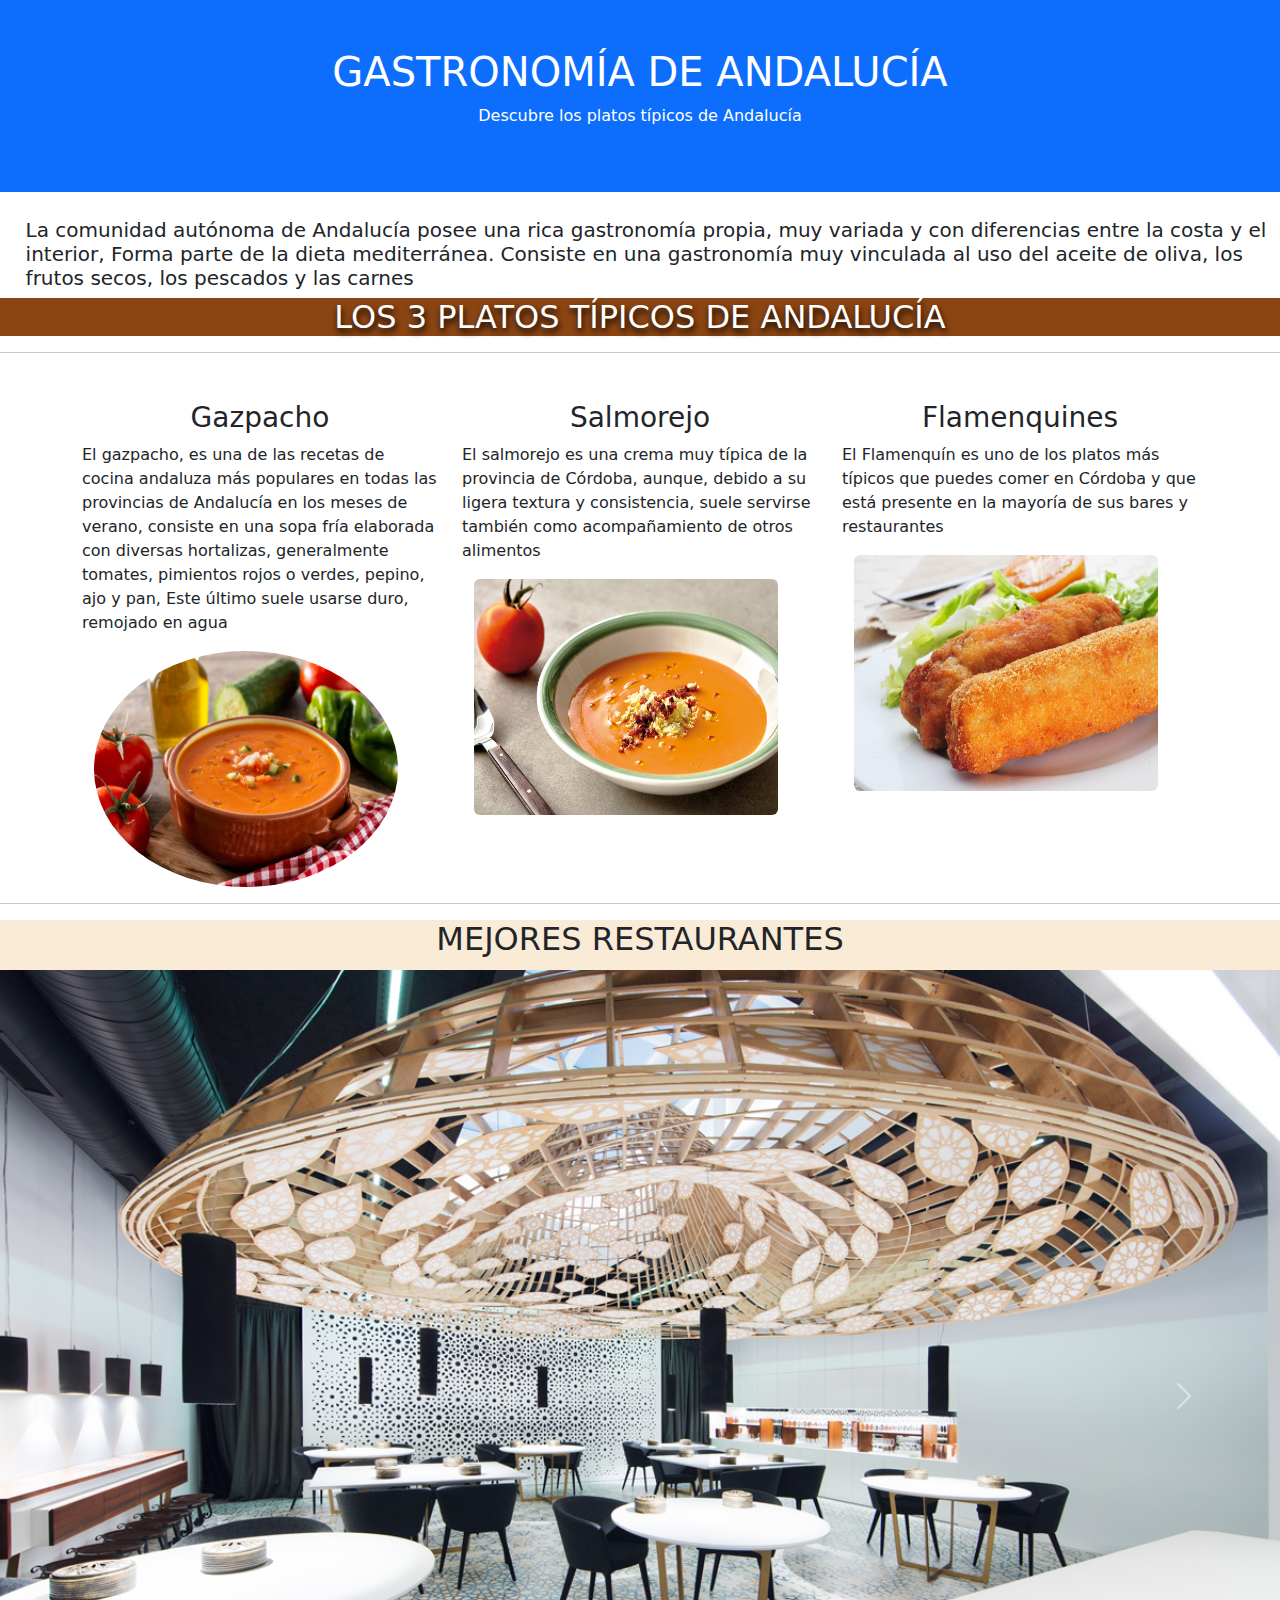
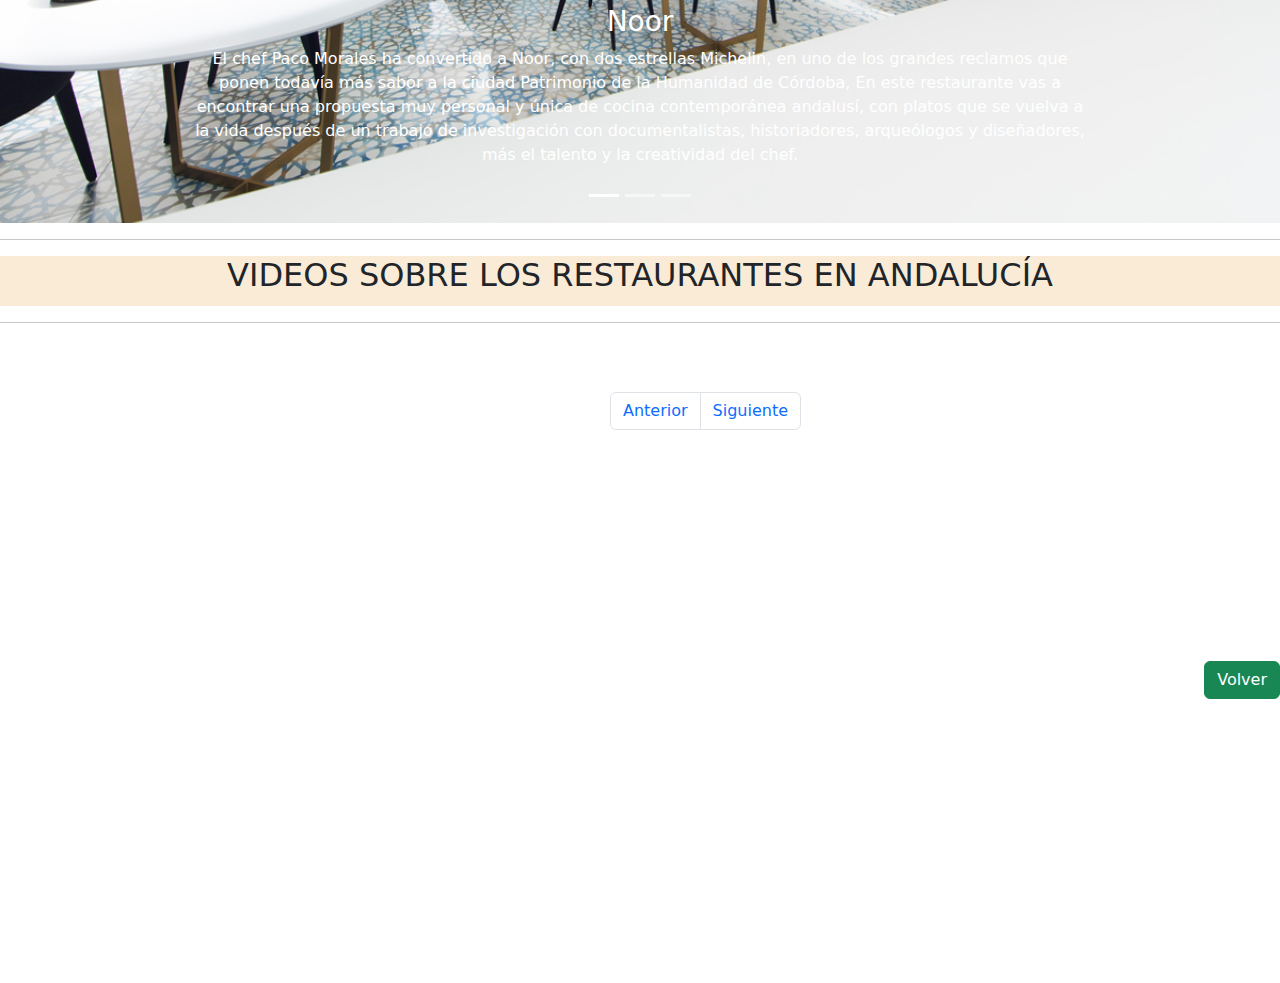
<file: HTML/andalucia.html>
<!DOCTYPE html>
<html lang="en">
<head>
    <meta charset="UTF-8">
    <meta name="viewport" content="width=device-width, initial-scale=1.0">
    <title>Andalucia</title>
    <link rel="stylesheet" href="../CSS/andalucia.css">
    <link href="https://cdn.jsdelivr.net/npm/bootstrap@5.3.2/dist/css/bootstrap.min.css" rel="stylesheet">
    <script src="https://cdn.jsdelivr.net/npm/bootstrap@5.3.2/dist/js/bootstrap.bundle.min.js"></script>
</head>
<body>
    
    <div class="container-fluid p-5 bg-primary text-white text-center">
        <h1>GASTRONOMÍA DE ANDALUCÍA</h1>
        <p>Descubre los platos típicos de Andalucía</p> 
    </div>
    
    <div class="titulo2">
        <h5> La comunidad autónoma de Andalucía posee una rica gastronomía propia, muy variada y con diferencias entre la costa y el interior, Forma parte de la dieta mediterránea.
           Consiste en una gastronomía muy vinculada al uso del aceite de oliva, los frutos secos, los pescados y las carnes</h5>
    </div>


    <h2 class="titulo3">LOS 3 PLATOS TÍPICOS DE ANDALUCÍA</h2>

<hr>
    <div class="container mt-5">
        <div class="row">
          <div class="col-sm-4">
            <h3>Gazpacho</h3>
            <p class="texto1">El gazpacho, es una de las recetas de cocina andaluza más populares en todas las provincias de Andalucía en los meses de verano, 
              consiste en una sopa fría elaborada con diversas hortalizas, generalmente tomates, 
              pimientos rojos o verdes, pepino, ajo y pan, Este último suele usarse duro, remojado en agua</p>
            <div class="container mt-3">       
                <img src="../IMG/gazpacho.jpg" class="rounded-circle" alt="Cinque Terre" width="304" height="236"> 
              </div>
          </div>

          <div class="col-sm-4">
            <h3>Salmorejo</h3>
            <p>El salmorejo es una crema muy típica de la provincia de Córdoba, aunque, debido a su ligera textura y consistencia, 
              suele servirse también como acompañamiento de otros alimentos</p>
            <div class="container mt-3">      
                <img src="../IMG/salmorejo.jpg" class="rounded" alt="Cinque Terre" width="304" height="236"> 
              </div>
          </div>

          <div class="col-sm-4">
            <h3>Flamenquines</h3>        
            <p>El Flamenquín es uno de los platos más típicos que puedes comer en Córdoba y que está presente 
              en la mayoría de sus bares y restaurantes</p>
            <div class="container mt-3">      
                    <img src="../IMG/flamenquines.jpg" class="rounded" alt="Cinque Terre" width="304" height="236"> 
                </div>
            </div>
        </div>
    </div>
    
<hr>
    <div class="restaurantes">
      <h2>MEJORES RESTAURANTES</h2>
    </div>
      
<div id="demo" class="carousel slide" data-bs-ride="carousel">

   
    <div class="carousel-indicators">
      <button type="button" data-bs-target="#demo" data-bs-slide-to="0" class="active"></button>
      <button type="button" data-bs-target="#demo" data-bs-slide-to="1"></button>
      <button type="button" data-bs-target="#demo" data-bs-slide-to="2"></button>
    </div>
    
    
    <div class="carousel-inner">
      <div class="carousel-item active">
        <img src="../IMG/salon.jpg" alt="Los Angeles" class="d-block" style="width:100%">
        <div class="carousel-caption">
          <h3 class="parrafo2">Noor</h3>
          <p class="parrafo2">
            El chef Paco Morales ha convertido a Noor, con dos estrellas Michelin, 
            en uno de los grandes reclamos que ponen todavía más sabor a la ciudad Patrimonio de la Humanidad de Córdoba, 
            En este restaurante vas a encontrar una propuesta muy personal y única de cocina contemporánea andalusí, con platos que se vuelva a la vida después de un trabajo de investigación con documentalistas, historiadores, 
            arqueólogos y diseñadores, más el talento y la creatividad del chef.</p>
        </div>
        
      </div>
      <div class="carousel-item">
        <img src="../IMG/leña.jpeg" alt="Chicago" class="d-block" style="width:100%">
        <div class="carousel-caption">
          <h3>Leña Marbella</h3>
          <p>Dani García es uno de esos andaluces universales que han conquistado el mundo, en este caso a través del paladar, 
            Leña Marbella, situado en el icónico Hotel Puente Romano de la ciudad malagueña, es su gran proyecto en la comunidad dedicado a al fuego y las brasas más sublimes. Además, 
            ha sido elegido el restaurante más bonito del mundo según la lista Restaurant & Bar Design Awards. </p>
        </div> 

      </div>
      <div class="carousel-item">
        <img src="../IMG/aponiente.jpeg" alt="New York" class="d-block" style="width:100%">
        <div class="carousel-caption">
          <h3>Aponiente</h3>
          <p>Emblemático restaurante comandado por el "Chef del mar", Ángel León, en El Puerto de Santa María Dice este extraordinario 
            chef que allí hace cocina del mar, pero del mar desconocido, desde al plancton a las algas Y con ella, recuperando, redescubriendo 
            e innovando con nuevas delicias que llevarnos a la boca ha 
            conseguido tres estrellas Michelin y tres Soles Repsol. Es uno de los mejores restaurantes, y más reconocidos del país</p>
        </div>  
      </div>
    </div>

    <button class="carousel-control-prev" type="button" data-bs-target="#demo" data-bs-slide="prev">
        <span class="carousel-control-prev-icon"></span>
      </button>
      <button class="carousel-control-next" type="button" data-bs-target="#demo" data-bs-slide="next">
        <span class="carousel-control-next-icon"></span>
      </button>
    </div>
  <hr>
<h2 class="restaurantes">VIDEOS SOBRE LOS RESTAURANTES EN ANDALUCÍA</h2>
<hr>

    <div class="div4">
      <iframe width="560" height="315" src="https://www.youtube.com/embed/jJjdYvP7MEg?si=PXMHI-B_-1w8ecjB" title="YouTube video player" frameborder="0" 
      allow="accelerometer; autoplay; clipboard-write; encrypted-media; gyroscope; picture-in-picture; web-share" allowfullscreen></iframe>
    </div>
  
    <div class="div5">
      <iframe width="560" height="315" src="https://www.youtube.com/embed/o9b9KJS-OWY?si=aQBXG0tAOuKgIxkY" title="YouTube video player" frameborder="0" 
      allow="accelerometer; autoplay; clipboard-write; encrypted-media; gyroscope; picture-in-picture; web-share" allowfullscreen></iframe>
    </div>

    <div class="spinner-grow text-muted"></div>
  <div class="spinner-grow text-primary"></div>
  <div class="spinner-grow text-success"></div>
  <div class="spinner-grow text-info"></div>
  <div class="spinner-grow text-warning"></div>
  <div class="spinner-grow text-danger"></div>
  <div class="spinner-grow text-secondary"></div>
  <div class="spinner-grow text-dark"></div>
  <div class="spinner-grow text-light"></div>

    <a href="../index.html" class="btn btn-success">Volver</a>

    <div class="container mt-3">
      <ul class="pagination">
        <li class="page-item"><a class="page-link" href="./madrid.html">Anterior</a></li>
        <li class="page-item"><a class="page-link" href="./valencia.html">Siguiente</a></li>
      </ul>
    </div>

</body>
</html>
</file>
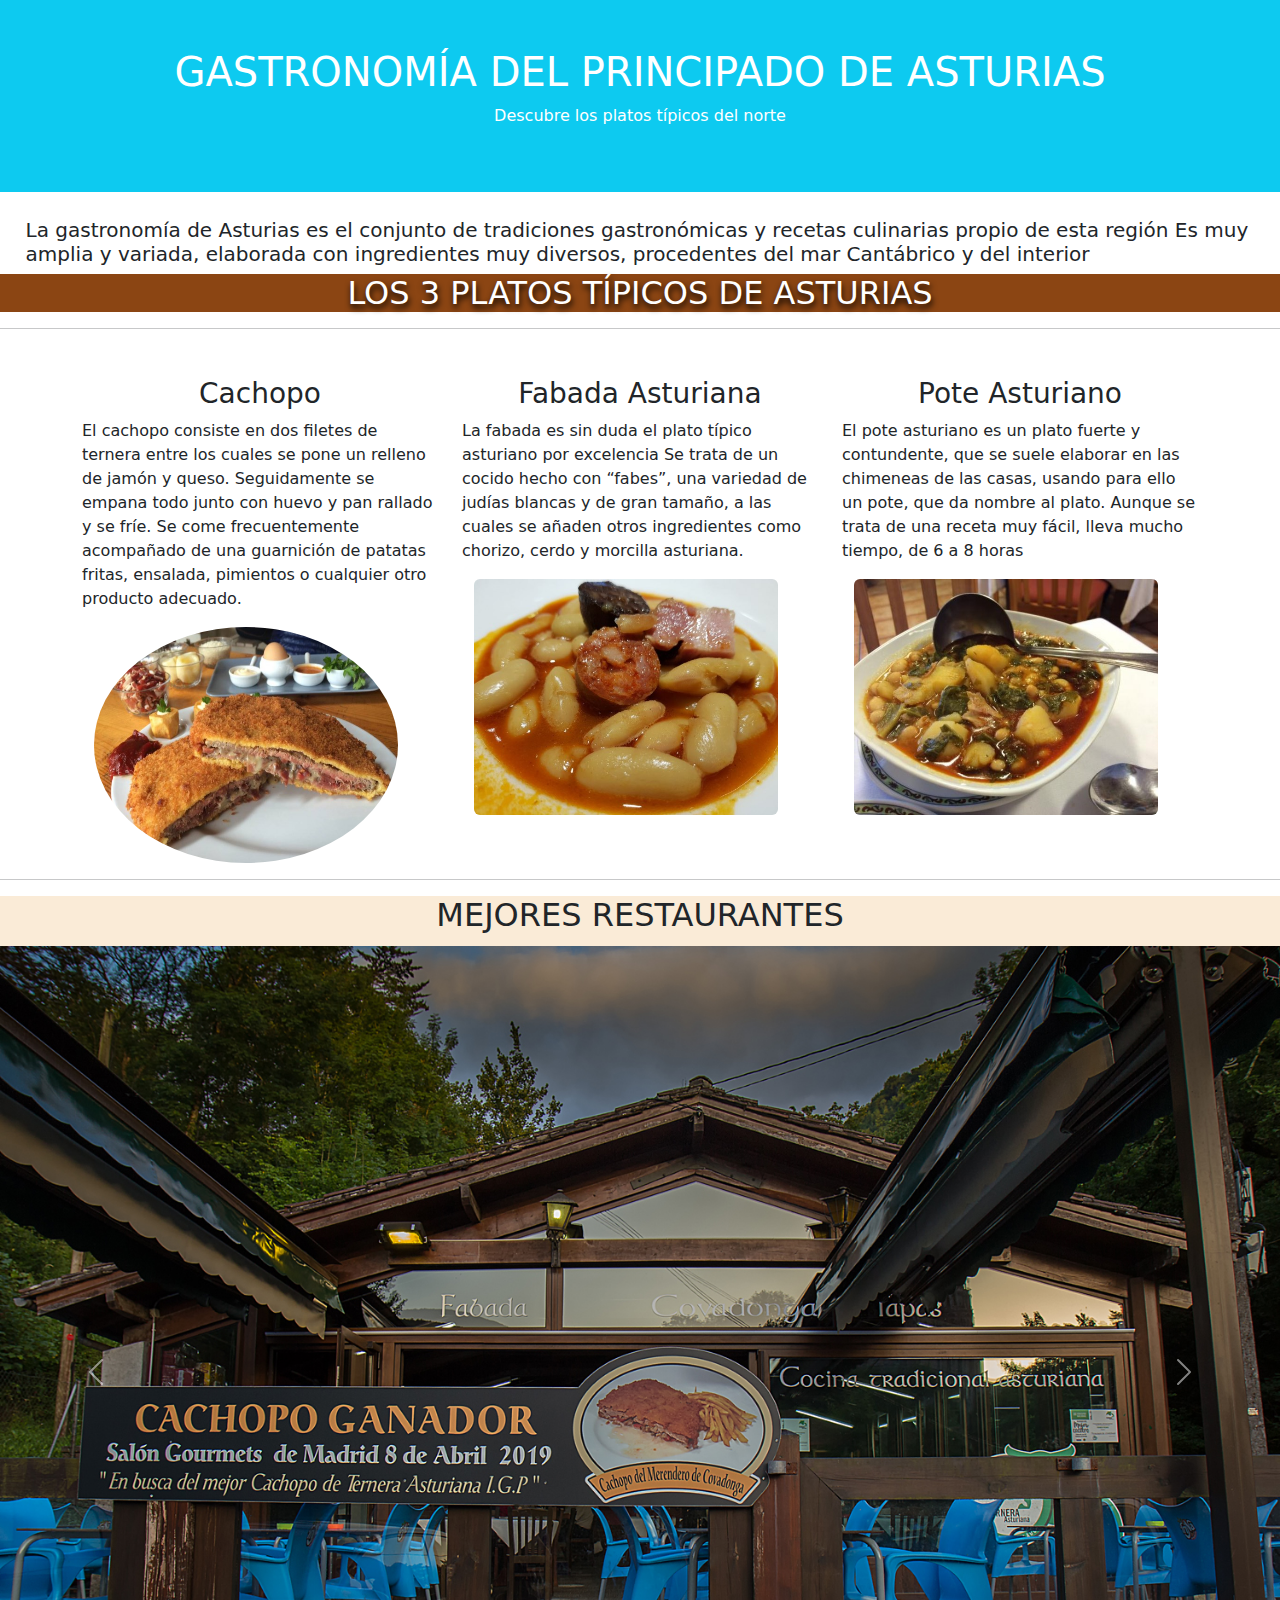
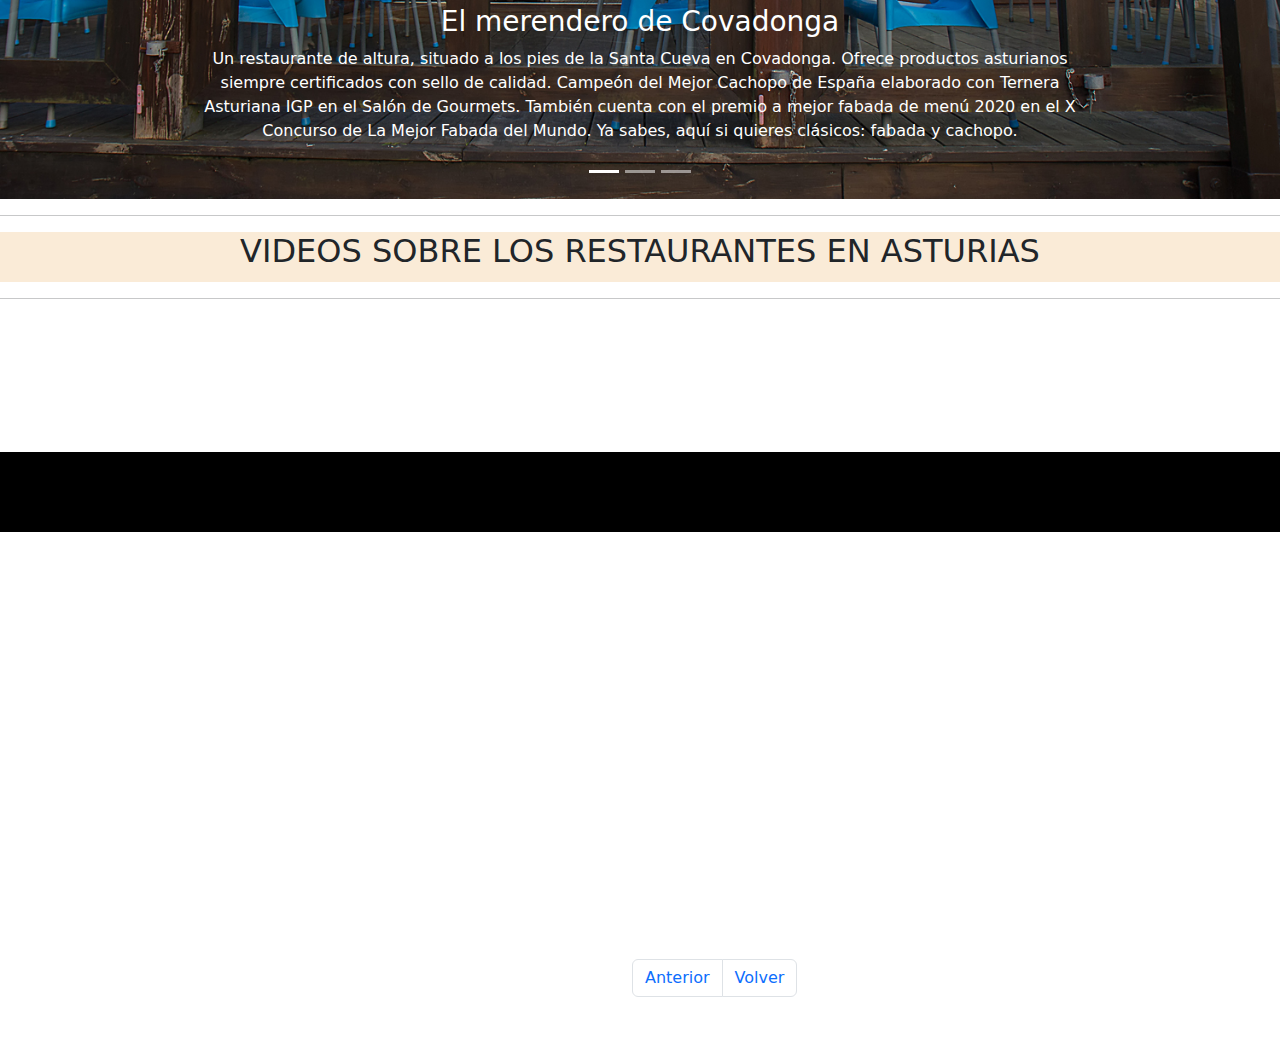
<file: HTML/asturias.html>
<!DOCTYPE html>
<html lang="en">
<head>
    <meta charset="UTF-8">
    <meta name="viewport" content="width=device-width, initial-scale=1.0">
    <title>Cataluña</title>
    <link rel="stylesheet" href="../CSS/asturias.css">
    <link href="https://cdn.jsdelivr.net/npm/bootstrap@5.3.2/dist/css/bootstrap.min.css" rel="stylesheet">
    <script src="https://cdn.jsdelivr.net/npm/bootstrap@5.3.2/dist/js/bootstrap.bundle.min.js"></script>
</head>
<body>

    <div class="container-fluid p-5 bg-info text-white text-center">
        <h1>GASTRONOMÍA DEL PRINCIPADO DE ASTURIAS</h1>
        <p>Descubre los platos típicos del norte</p> 
    </div>
    
    <div class="titulo2">
        <h5>La gastronomía de Asturias es el conjunto de tradiciones 
            gastronómicas y recetas culinarias propio de esta región 
            Es muy amplia y variada, elaborada con ingredientes muy diversos, 
            procedentes del mar Cantábrico y del interior</h5>
    </div>


    <h2 class="titulo3">LOS 3 PLATOS TÍPICOS DE ASTURIAS</h2>

<hr>
    <div class="container mt-5">
        <div class="row">
          <div class="col-sm-4">
            <h3>Cachopo</h3>
            <p class="texto1">El cachopo consiste en dos filetes de ternera entre los 
              cuales se pone un relleno de jamón y queso. Seguidamente se empana todo junto con huevo y pan rallado y se fríe. Se come frecuentemente acompañado de una guarnición 
              de patatas fritas, ensalada, pimientos o cualquier otro producto adecuado.</p>
            <div class="container mt-3">       
                <img src="../IMG/cachopo.jpg" class="rounded-circle" alt="Cinque Terre" width="304" height="236"> 
              </div>
          </div>

          <div class="col-sm-4">
            <h3>Fabada Asturiana</h3>
            <p>La fabada es sin duda el plato típico asturiano por excelencia
              Se trata de un cocido hecho con “fabes”, una variedad de judías blancas y de gran tamaño, a las 
              cuales se añaden otros ingredientes como chorizo, cerdo y morcilla asturiana.</p>
            <div class="container mt-3">      
                <img src="../IMG/fabada.jpg" class="rounded" alt="Cinque Terre" width="304" height="236"> 
              </div>
          </div>

          <div class="col-sm-4">
            <h3>Pote Asturiano</h3>        
            <p>El pote asturiano es un plato fuerte y contundente, que se suele elaborar 
              en las chimeneas de las casas, usando para ello un pote, que da nombre al plato. 
              Aunque se trata de una receta muy fácil, lleva mucho tiempo, de 6 a 8 horas</p>
            <div class="container mt-3">      
                    <img src="../IMG/cocido.jpg" class="rounded" alt="Cinque Terre" width="304" height="236"> 
                </div>
            </div>
        </div>
    </div>
    
<hr>
    <div class="restaurantes">
      <h2>MEJORES RESTAURANTES</h2>
    </div>
      
<div id="demo" class="carousel slide" data-bs-ride="carousel">

   
    <div class="carousel-indicators">
      <button type="button" data-bs-target="#demo" data-bs-slide-to="0" class="active"></button>
      <button type="button" data-bs-target="#demo" data-bs-slide-to="1"></button>
      <button type="button" data-bs-target="#demo" data-bs-slide-to="2"></button>
    </div>
    
    
    <div class="carousel-inner">
      <div class="carousel-item active">
        <img src="../IMG/covadonga.jpg" alt="Los Angeles" class="d-block" style="width:100%">
        <div class="carousel-caption">
          <h3>El merendero de Covadonga</h3>
          <p>Un restaurante de altura, situado a los pies de la Santa Cueva en Covadonga.
            Ofrece productos asturianos siempre certificados con sello de calidad. Campeón del Mejor Cachopo de España elaborado con Ternera Asturiana IGP en el Salón de Gourmets. También cuenta con el premio a mejor fabada de menú 2020 en el X Concurso de La Mejor Fabada del Mundo. 
            Ya sabes, aquí si quieres clásicos: fabada y cachopo.</p>
        </div>
        
      </div>
      <div class="carousel-item">
        <img src="../IMG/umami.jpg" alt="Chicago" class="d-block" style="width:100%">
        <div class="carousel-caption">
          <h3>Umami</h3>
          <p>Si quieres tener un buen recuerdo de Oviedo ven a Umami, está en la ciudad de Oviedo, es muy fácil llegar a este restaurante ya que su ubicación es muy buena.
            En la carta encontrarás platos de japonesa, en este restaurante sus clientes disfrutarán de una cocina japonesa, te recomendamos pedir su famoso verduras.</p>
        </div> 

      </div>
      <div class="carousel-item">
        <img src="../IMG/chopera.jpg" alt="New York" class="d-block" style="width:100%">
        <div class="carousel-caption">
          <h3>La Chopera</h3>
          <p>Sus visitantes piden una mesa en para disfrutar de sus estupendas comidas, lo encontrarás en la ciudad de Ribadesella, no temas perderte, el restaurante es fácil de encontrar.
            Su menú es variado, te recomendamos que vengas si te gusta la comida otras cocinas españolas, los críticos lo alaban por sus platos de queso.</p>
        </div>  
      </div>
    </div>

    <button class="carousel-control-prev" type="button" data-bs-target="#demo" data-bs-slide="prev">
        <span class="carousel-control-prev-icon"></span>
      </button>
      <button class="carousel-control-next" type="button" data-bs-target="#demo" data-bs-slide="next">
        <span class="carousel-control-next-icon"></span>
      </button>
    </div>
  <hr>
<h2 class="restaurantes">VIDEOS SOBRE LOS RESTAURANTES EN ASTURIAS</h2>
<hr>

    <div class="div4">
      <iframe width="560" height="315" src="https://www.youtube.com/embed/CuFsuJ2N9yg?si=UBoiWQvTKUSAl2Ti" title="YouTube video player" frameborder="0" 
      allow="accelerometer; autoplay; clipboard-write; encrypted-media; gyroscope; picture-in-picture; web-share" allowfullscreen></iframe>
    </div>
  
    <div class="div5">
      <iframe width="560" height="315" src="https://www.youtube.com/embed/NelHlSUsXdo?si=3W3mbFMW7jPxiOE9" title="YouTube video player" frameborder="0" 
      allow="accelerometer; autoplay; clipboard-write; encrypted-media; gyroscope; picture-in-picture; web-share" allowfullscreen></iframe>
    </div>

    <div class="spinner-grow text-muted"></div>
  <div class="spinner-grow text-primary"></div>
  <div class="spinner-grow text-success"></div>
  <div class="spinner-grow text-info"></div>
  <div class="spinner-grow text-warning"></div>
  <div class="spinner-grow text-danger"></div>
  <div class="spinner-grow text-secondary"></div>
  <div class="spinner-grow text-dark"></div>
  <div class="spinner-grow text-light"></div>

    <div class="container mt-3">
      <ul class="pagination">
        <li class="page-item"><a class="page-link" href="./cataluña.html">Anterior</a></li>
        <li class="page-item"><a class="page-link" href="../index.html">Volver</a></li>
      </ul>
    </div>
    <footer>
      <div class="div8">®Todos los derechos resevados</div>
      <div class="div9">Siguenos en las redes sociales</div>
      <div class="div10">Web realizada por David García y Álvaro González</div><br>
    </footer>
</body>
</html>
</file>
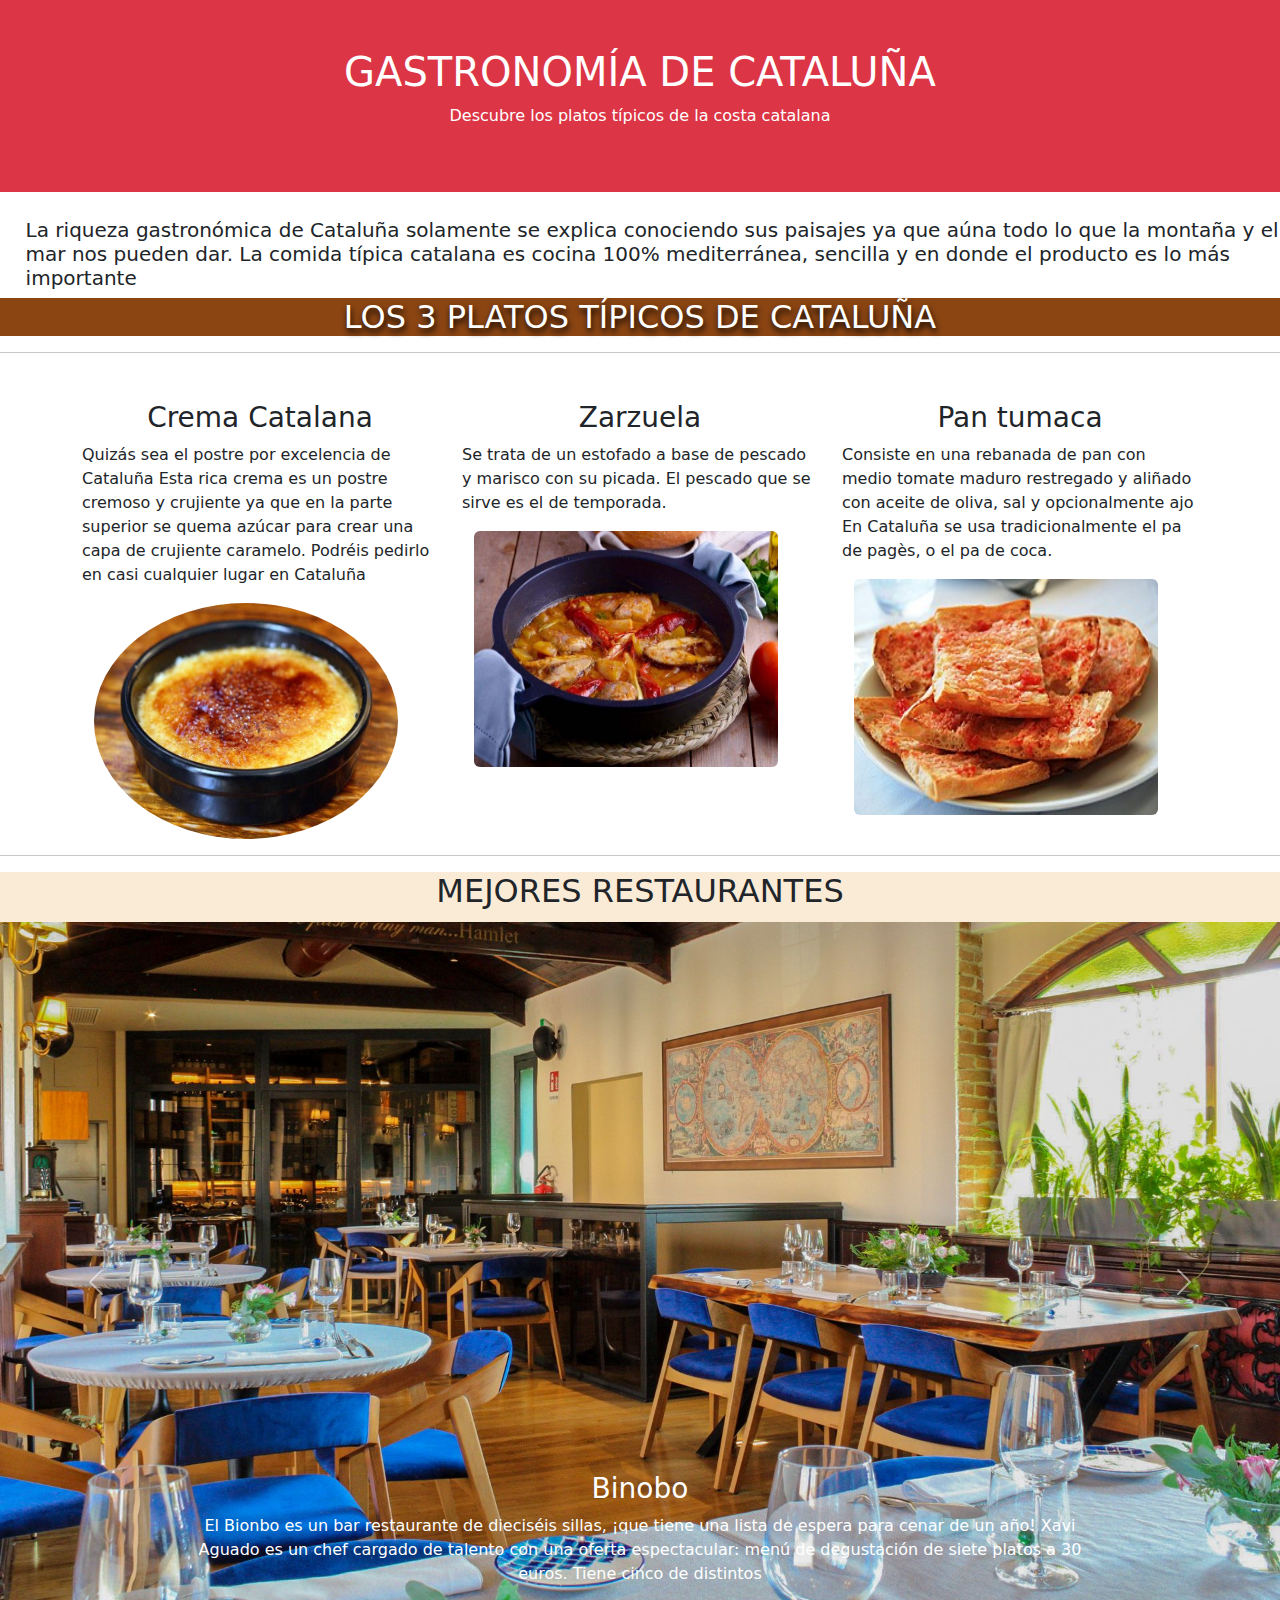
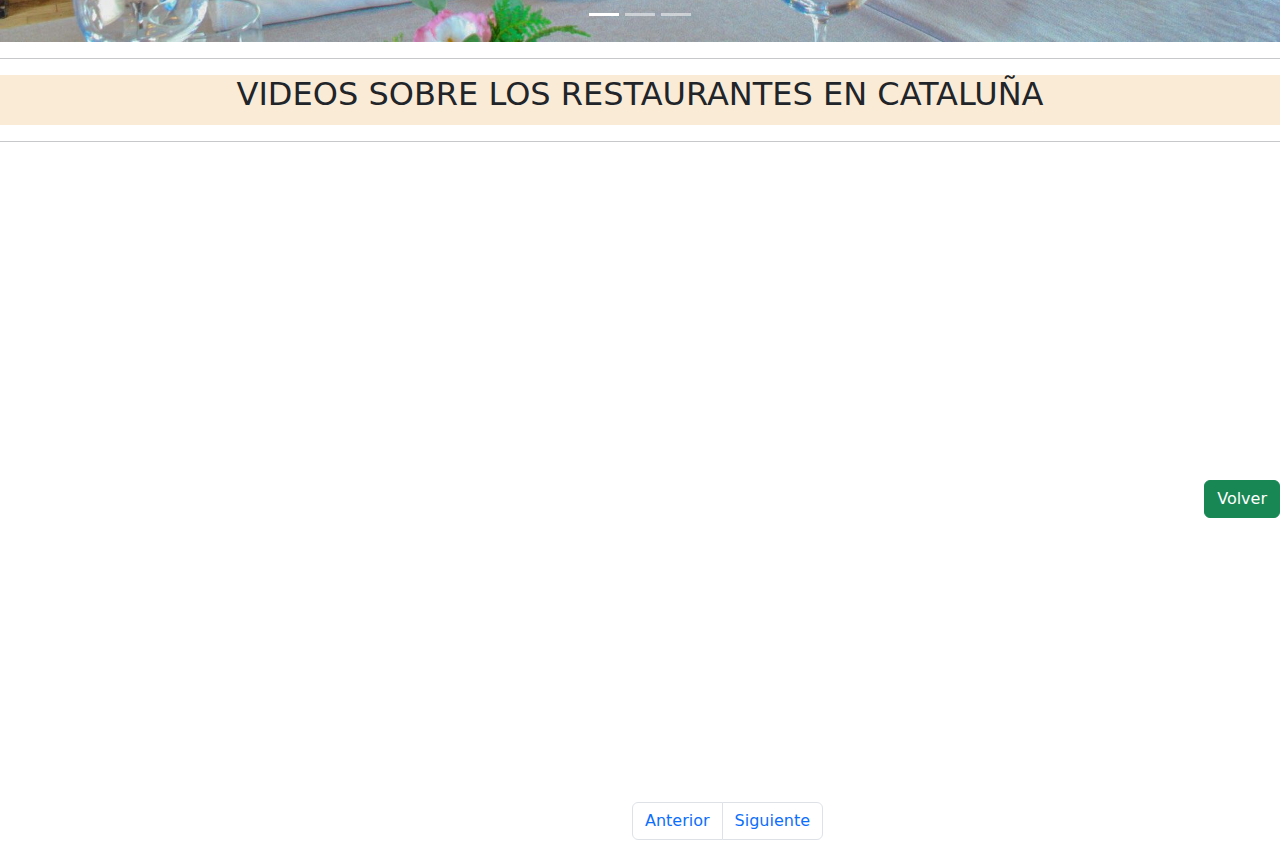
<file: HTML/cataluña.html>
<!DOCTYPE html>
<html lang="en">
<head>
    <meta charset="UTF-8">
    <meta name="viewport" content="width=device-width, initial-scale=1.0">
    <title>Cataluña</title>
    <link rel="stylesheet" href="../CSS/cataluña.css">
    <link href="https://cdn.jsdelivr.net/npm/bootstrap@5.3.2/dist/css/bootstrap.min.css" rel="stylesheet">
    <script src="https://cdn.jsdelivr.net/npm/bootstrap@5.3.2/dist/js/bootstrap.bundle.min.js"></script>
</head>
<body>

    <div class="container-fluid p-5 bg-danger text-white text-center">
        <h1>GASTRONOMÍA DE CATALUÑA</h1>
        <p>Descubre los platos típicos de la costa catalana</p> 
    </div>
    
    <div class="titulo2">
        <h5> La riqueza gastronómica de Cataluña solamente se explica conociendo sus paisajes ya que aúna todo lo que la montaña y el mar nos pueden dar.
            La comida típica catalana es cocina 100% mediterránea, sencilla y en donde el producto es lo más importante </h5>
    </div>


    <h2 class="titulo3">LOS 3 PLATOS TÍPICOS DE CATALUÑA</h2>

<hr>
    <div class="container mt-5">
        <div class="row">
          <div class="col-sm-4">
            <h3>Crema Catalana</h3>
            <p class="texto1">Quizás sea el postre por excelencia de Cataluña 
                Esta rica crema es un postre cremoso y crujiente ya que en la parte superior se quema azúcar para crear una capa de crujiente caramelo.
                Podréis pedirlo en casi cualquier lugar en Cataluña</p>
            <div class="container mt-3">       
                <img src="../IMG/crema.jpg" class="rounded-circle" alt="Cinque Terre" width="304" height="236"> 
              </div>
          </div>

          <div class="col-sm-4">
            <h3>Zarzuela</h3>
            <p>Se trata de un estofado a base de pescado y marisco con su picada. El pescado que se sirve es el de temporada.</p>
            <div class="container mt-3">      
                <img src="../IMG/SOPA.jpg" class="rounded" alt="Cinque Terre" width="304" height="236"> 
              </div>
          </div>

          <div class="col-sm-4">
            <h3>Pan tumaca</h3>        
            <p>Consiste en una rebanada de pan con medio tomate maduro restregado y aliñado con aceite de oliva,
                 sal y opcionalmente ajo En Cataluña se usa tradicionalmente el pa de pagès, o el pa de coca.</p>
            <div class="container mt-3">      
                    <img src="../IMG/paja.jpg" class="rounded" alt="Cinque Terre" width="304" height="236"> 
                </div>
            </div>
        </div>
    </div>
    
<hr>
    <div class="restaurantes">
      <h2>MEJORES RESTAURANTES</h2>
    </div>
      
<div id="demo" class="carousel slide" data-bs-ride="carousel">

   
    <div class="carousel-indicators">
      <button type="button" data-bs-target="#demo" data-bs-slide-to="0" class="active"></button>
      <button type="button" data-bs-target="#demo" data-bs-slide-to="1"></button>
      <button type="button" data-bs-target="#demo" data-bs-slide-to="2"></button>
    </div>
    
    
    <div class="carousel-inner">
      <div class="carousel-item active">
        <img src="../IMG/mesa.jpg" alt="Los Angeles" class="d-block" style="width:100%">
        <div class="carousel-caption">
          <h3>Binobo</h3>
          <p>
            El Bionbo es un bar restaurante de dieciséis sillas, ¡que tiene una lista de espera para cenar de un año! 
            Xavi Aguado es un chef cargado de talento con una oferta espectacular: menú de degustación de siete platos a 30 euros. 
            Tiene cinco de distintos </p>
        </div>
        
      </div>
      <div class="carousel-item">
        <img src="../IMG/lcar.jpg" alt="Chicago" class="d-block" style="width:100%">
        <div class="carousel-caption">
          <h3>Ca l'Enric</h3>
          <p>Reindican el paisaje y el entorno en el que se ubica el restaurante. En plena Garrotxa, dicen que su cocina es más bosques que volcanes.
            Uno de sus menús, Descubrir el valle, juega precisamente con estos ingredientes más autóctonos</p>
        </div> 

      </div>
      <div class="carousel-item">
        <img src="../IMG/casamar.jpg" alt="New York" class="d-block" style="width:100%">
        <div class="carousel-caption">
          <h3>Casamar</h3>
          <p>Su éxito es fruto del trabajo intenso y del constante aprendizaje, además de disponer de un restaurante 
            (y también hotel) bien situado, cerca del mar. Buen menú degustación y 
            exquisiteces como el canelón rustido con pera williams, o el arroz estilo de Cambrils.</p>
        </div>  
      </div>
    </div>

    <button class="carousel-control-prev" type="button" data-bs-target="#demo" data-bs-slide="prev">
        <span class="carousel-control-prev-icon"></span>
      </button>
      <button class="carousel-control-next" type="button" data-bs-target="#demo" data-bs-slide="next">
        <span class="carousel-control-next-icon"></span>
      </button>
    </div>
  <hr>
<h2 class="restaurantes">VIDEOS SOBRE LOS RESTAURANTES EN CATALUÑA</h2>
<hr>

    <div class="div4">
        <iframe width="560" height="315" src="https://www.youtube.com/embed/GwmqL4ONXOU?si=VKP_Wcgo3zTnRBfL" title="YouTube video player" frameborder="0" 
        allow="accelerometer; autoplay; clipboard-write; encrypted-media; gyroscope; picture-in-picture; web-share" allowfullscreen></iframe>
    </div>
  
    <div class="div5">
        <iframe width="560" height="315" src="https://www.youtube.com/embed/Ez85SBrpGqw?si=nu803x8xlW5EzZL-" title="YouTube video player" frameborder="0" 
        allow="accelerometer; autoplay; clipboard-write; encrypted-media; gyroscope; picture-in-picture; web-share" allowfullscreen></iframe>
    </div>

    <div class="spinner-grow text-muted"></div>
  <div class="spinner-grow text-primary"></div>
  <div class="spinner-grow text-success"></div>
  <div class="spinner-grow text-info"></div>
  <div class="spinner-grow text-warning"></div>
  <div class="spinner-grow text-danger"></div>
  <div class="spinner-grow text-secondary"></div>
  <div class="spinner-grow text-dark"></div>
  <div class="spinner-grow text-light"></div>

    <a href="../index.html" class="btn btn-success">Volver</a>

    <div class="container mt-3">
      <ul class="pagination">
        <li class="page-item"><a class="page-link" href="./valencia.html">Anterior</a></li>
        <li class="page-item"><a class="page-link" href="">Siguiente</a></li>
      </ul>
    </div>

</body>
</html>
</file>
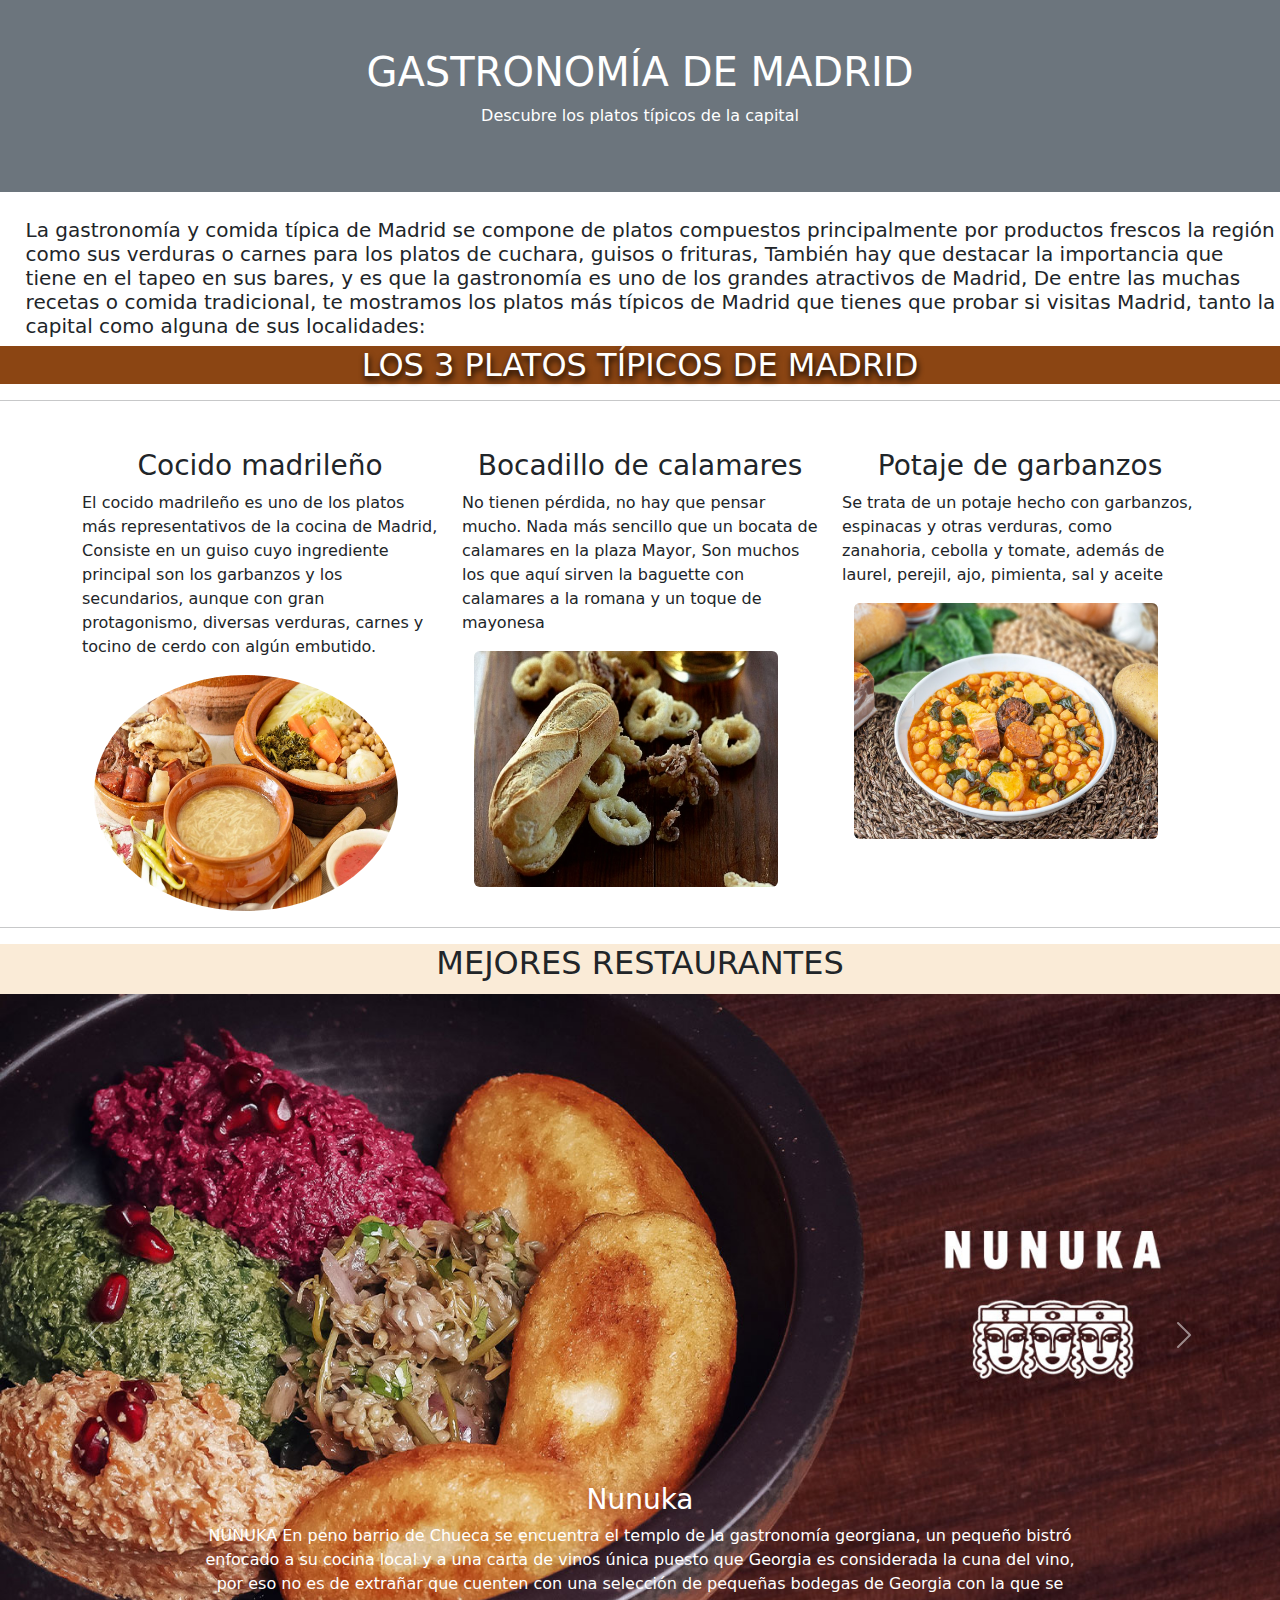
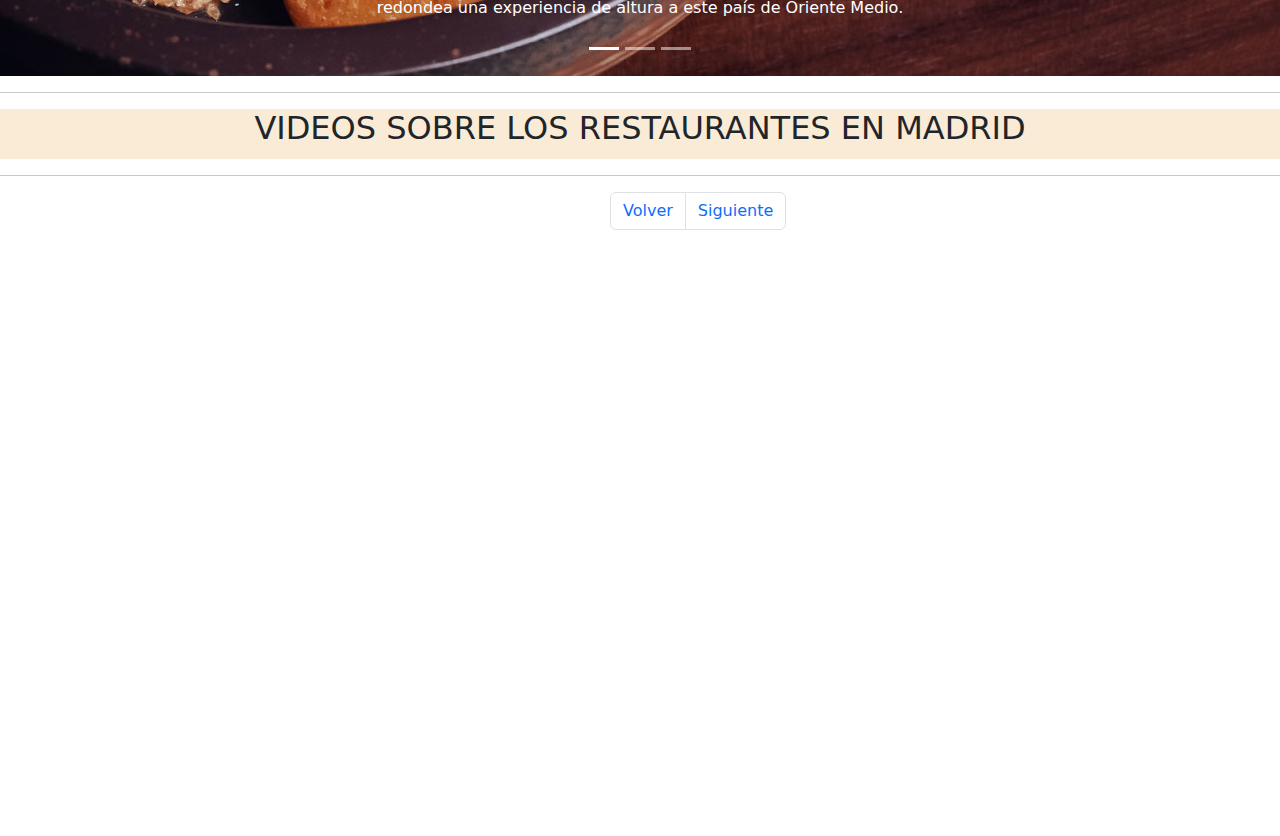
<file: HTML/madrid.html>
<!DOCTYPE html>
<html lang="en">
<head>
    <meta charset="UTF-8">
    <meta name="viewport" content="width=device-width, initial-scale=1.0">
    <title>Madrid</title>
    <link rel="stylesheet" href="../CSS/madrid.css">
    <link href="https://cdn.jsdelivr.net/npm/bootstrap@5.3.2/dist/css/bootstrap.min.css" rel="stylesheet">
    <script src="https://cdn.jsdelivr.net/npm/bootstrap@5.3.2/dist/js/bootstrap.bundle.min.js"></script>
</head>
<body>

    
    <div class="container-fluid p-5 bg-secondary text-white text-center">
        <h1>GASTRONOMÍA DE MADRID</h1>
        <p>Descubre los platos típicos de la capital</p> 
    </div>
    
    <div class="titulo2">
        <h5>La gastronomía y comida típica de Madrid se compone de platos compuestos principalmente por productos frescos la región como sus 
        verduras o carnes para los platos de cuchara, guisos o frituras, 
        También hay que destacar la importancia que tiene en el tapeo en sus bares, y es que la gastronomía es uno de los grandes atractivos de Madrid,
        De entre las muchas recetas o comida tradicional, te mostramos los platos más típicos de Madrid que tienes que probar si visitas Madrid, tanto la capital como alguna de sus localidades:</h5>
    </div>


    <h2 class="titulo3">LOS 3 PLATOS TÍPICOS DE MADRID</h2>

<hr>
    <div class="container mt-5">
        <div class="row">
          <div class="col-sm-4">
            <h3>Cocido madrileño</h3>
            <p class="texto1">El cocido madrileño es uno de los platos más representativos de la cocina de Madrid,
                Consiste en un guiso cuyo ingrediente principal son los garbanzos y los secundarios, aunque con gran protagonismo, 
                diversas verduras, carnes y tocino de cerdo con algún embutido.</p>
            <div class="container mt-3">       
                <img src="../IMG/cocido-madrileno-autentico.jpg" class="rounded-circle" alt="Cinque Terre" width="304" height="236"> 
              </div>
          </div>

          <div class="col-sm-4">
            <h3>Bocadillo de calamares</h3>
            <p>No tienen pérdida, no hay que pensar mucho. Nada más sencillo que un bocata de calamares en la plaza Mayor,
                Son muchos los que aquí sirven la baguette con calamares a la romana y un toque de mayonesa</p>
            <div class="container mt-3">      
                <img src="../IMG/calamares.jpg" class="rounded" alt="Cinque Terre" width="304" height="236"> 
              </div>
          </div>

          <div class="col-sm-4">
            <h3>Potaje de garbanzos</h3>        
            <p>Se trata de un potaje hecho con garbanzos, espinacas y otras verduras, 
                como zanahoria, cebolla y tomate, además de laurel, perejil, ajo, pimienta, sal y aceite</p>
            <div class="container mt-3">      
                    <img src="../IMG/garbanzos.jpg" class="rounded" alt="Cinque Terre" width="304" height="236"> 
                </div>
            </div>
        </div>
    </div>
    
<hr>
    <div class="restaurantes">
      <h2>MEJORES RESTAURANTES</h2>
    </div>
      
<div id="demo" class="carousel slide" data-bs-ride="carousel">

   
    <div class="carousel-indicators">
      <button type="button" data-bs-target="#demo" data-bs-slide-to="0" class="active"></button>
      <button type="button" data-bs-target="#demo" data-bs-slide-to="1"></button>
      <button type="button" data-bs-target="#demo" data-bs-slide-to="2"></button>
    </div>
    
    
    <div class="carousel-inner">
      <div class="carousel-item active">
        <img src="../IMG/nununka.jpg" alt="Los Angeles" class="d-block" style="width:100%">
        <div class="carousel-caption">
          <h3>Nunuka</h3>
          <p>NUNUKA
            En peno barrio de Chueca se encuentra el templo de la gastronomía georgiana, un pequeño bistró enfocado a su cocina local y a una carta de vinos única puesto que Georgia es considerada la cuna del vino, por eso no es de extrañar que cuenten 
            con una selección de pequeñas bodegas de Georgia con la que se redondea una experiencia de altura a este país de Oriente Medio.</p>
        </div>
      </div>
      <div class="carousel-item">
        <img src="../IMG/carne.jpg" alt="Chicago" class="d-block" style="width:100%">
        <div class="carousel-caption">
          <h3>Lana</h3>
          <p>¿El mejor asador de carne de Madrid ahora mismo? ¿Uno de los mejores restaurantes de la capital, además de estar súper de moda? Probablemente sí. 
            Joaquín y Martín Narváez son los dos hermanos argentinos artífices de 
            una sofisticada y personal parrilla que huye del estilo latinoamericano para centrarse más en el gusto español tendente a maduraciones más extremas. </p>
        </div> 
      </div>
      <div class="carousel-item">
        <img src="../IMG/cabrera.jpeg" alt="New York" class="d-block" style="width:100%">
        <div class="carousel-caption">
          <h3>La Cabrera</h3>
          <p>Ha aterrizado en Madrid la exitosa parrilla argentina de Gaston Riveira con sedes por toda Latinoamérica, Filipinas y las más recientes en Málaga y Barcelona. Aquí, sigue la idéntica filosofía de apostar a la frescura y no a maduraciones excesivas en alrededor de diez cortes de carne con la Aberdeen angus como protagonista. 
            Es impepinable el ojo de bife (lomo alto) con su ceja, de una jugosidad extrema, igual que la entraña. </p>
        </div>  
      </div>
    </div>

    <button class="carousel-control-prev" type="button" data-bs-target="#demo" data-bs-slide="prev">
        <span class="carousel-control-prev-icon"></span>
      </button>
      <button class="carousel-control-next" type="button" data-bs-target="#demo" data-bs-slide="next">
        <span class="carousel-control-next-icon"></span>
      </button>
    </div>
  <hr>
<h2 class="restaurantes">VIDEOS SOBRE LOS RESTAURANTES EN MADRID</h2>
<hr>
    <div class="div4">
        <iframe width="560" height="315" src="https://www.youtube.com/embed/T7GQE49Onfk?si=LrZumQgXvDEBHjvV" title="YouTube video player" frameborder="0"
        allow="accelerometer; autoplay; clipboard-write; encrypted-media; gyroscope; picture-in-picture; web-share" allowfullscreen></iframe>
    </div>
  
    <div class="div5">
        <iframe width="560" height="315" src="https://www.youtube.com/embed/Gy6603eO3yI?si=buD3VdaUwm8EHjED" title="YouTube video player" frameborder="0" allow="accelerometer; 
        autoplay; clipboard-write; encrypted-media; gyroscope; picture-in-picture; web-share" allowfullscreen></iframe>
    </div>

    <div class="container mt-3">
      <ul class="pagination">
        <li class="page-item"><a class="page-link" href="../index.html">Volver</a></li>
        <li class="page-item"><a class="page-link" href="./andalucia.html">Siguiente</a></li>
      </ul>
    </div>
    
</body>
</html>
</file>
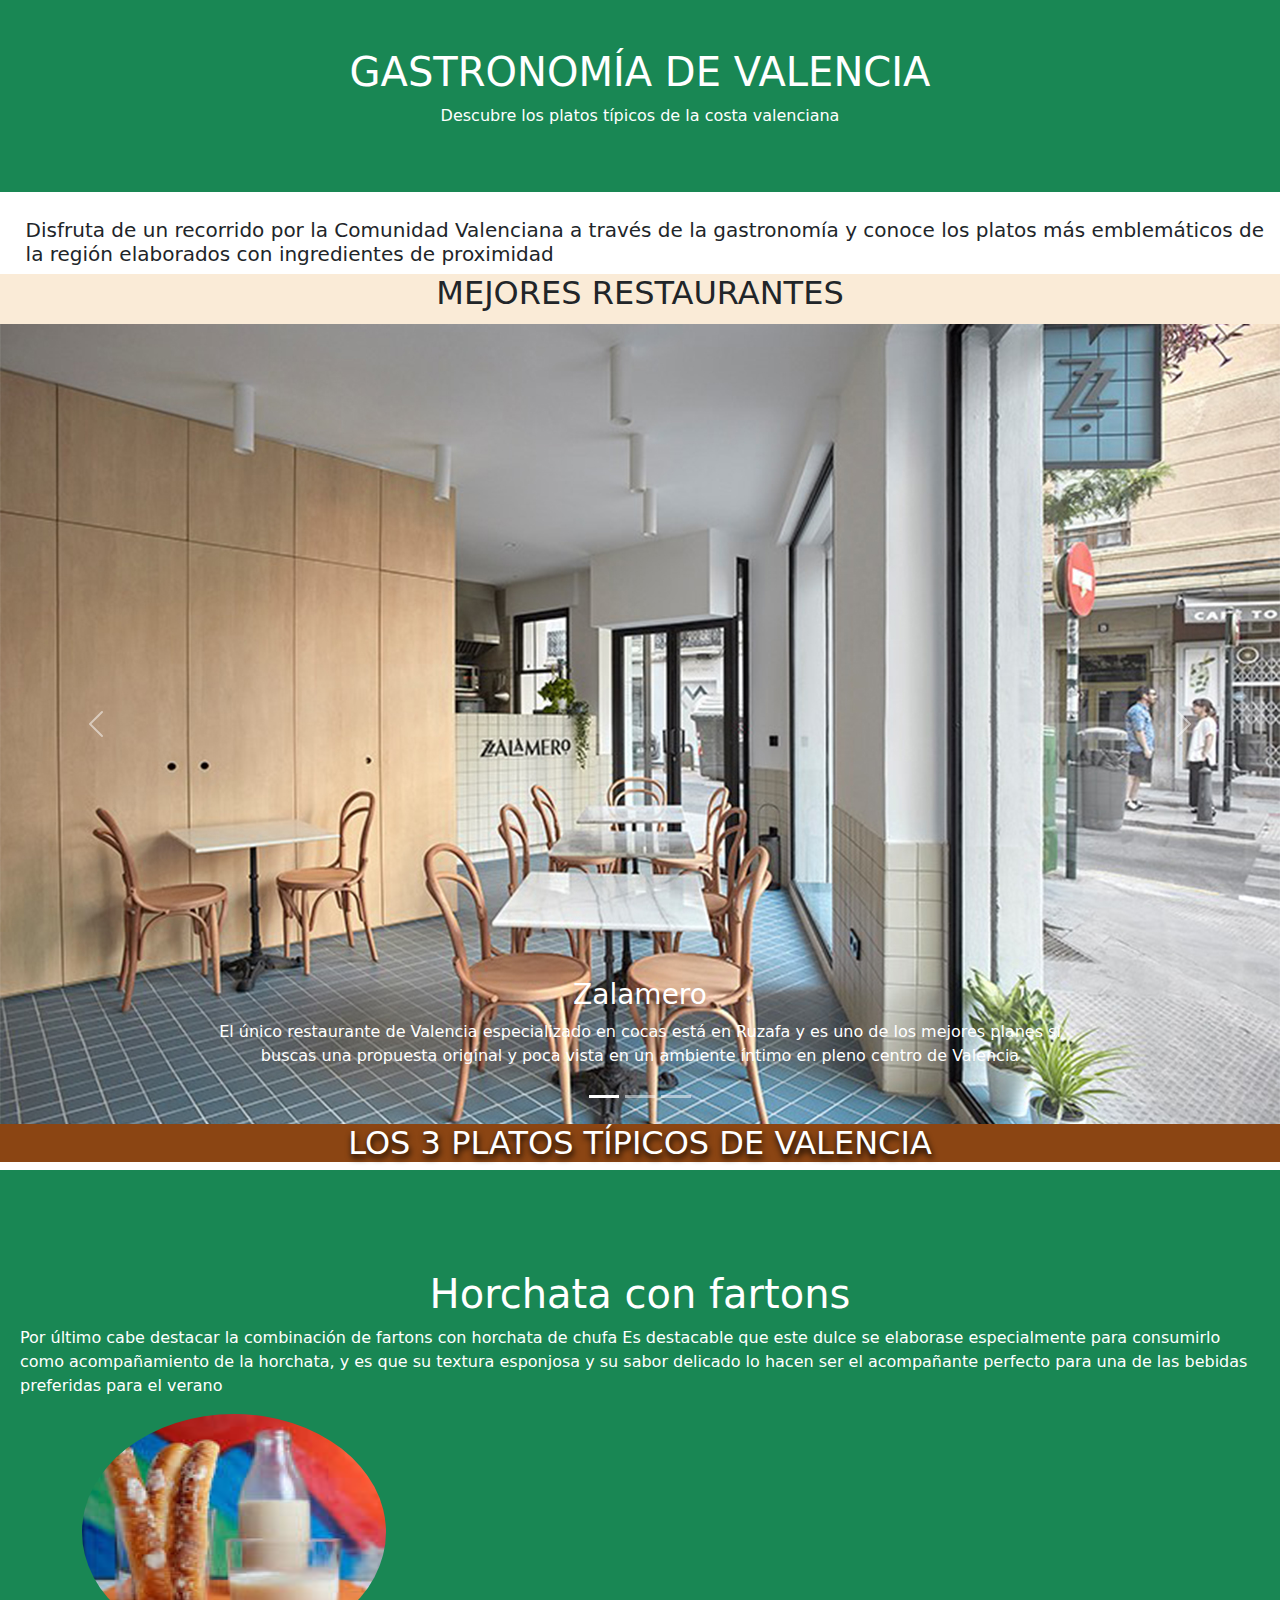
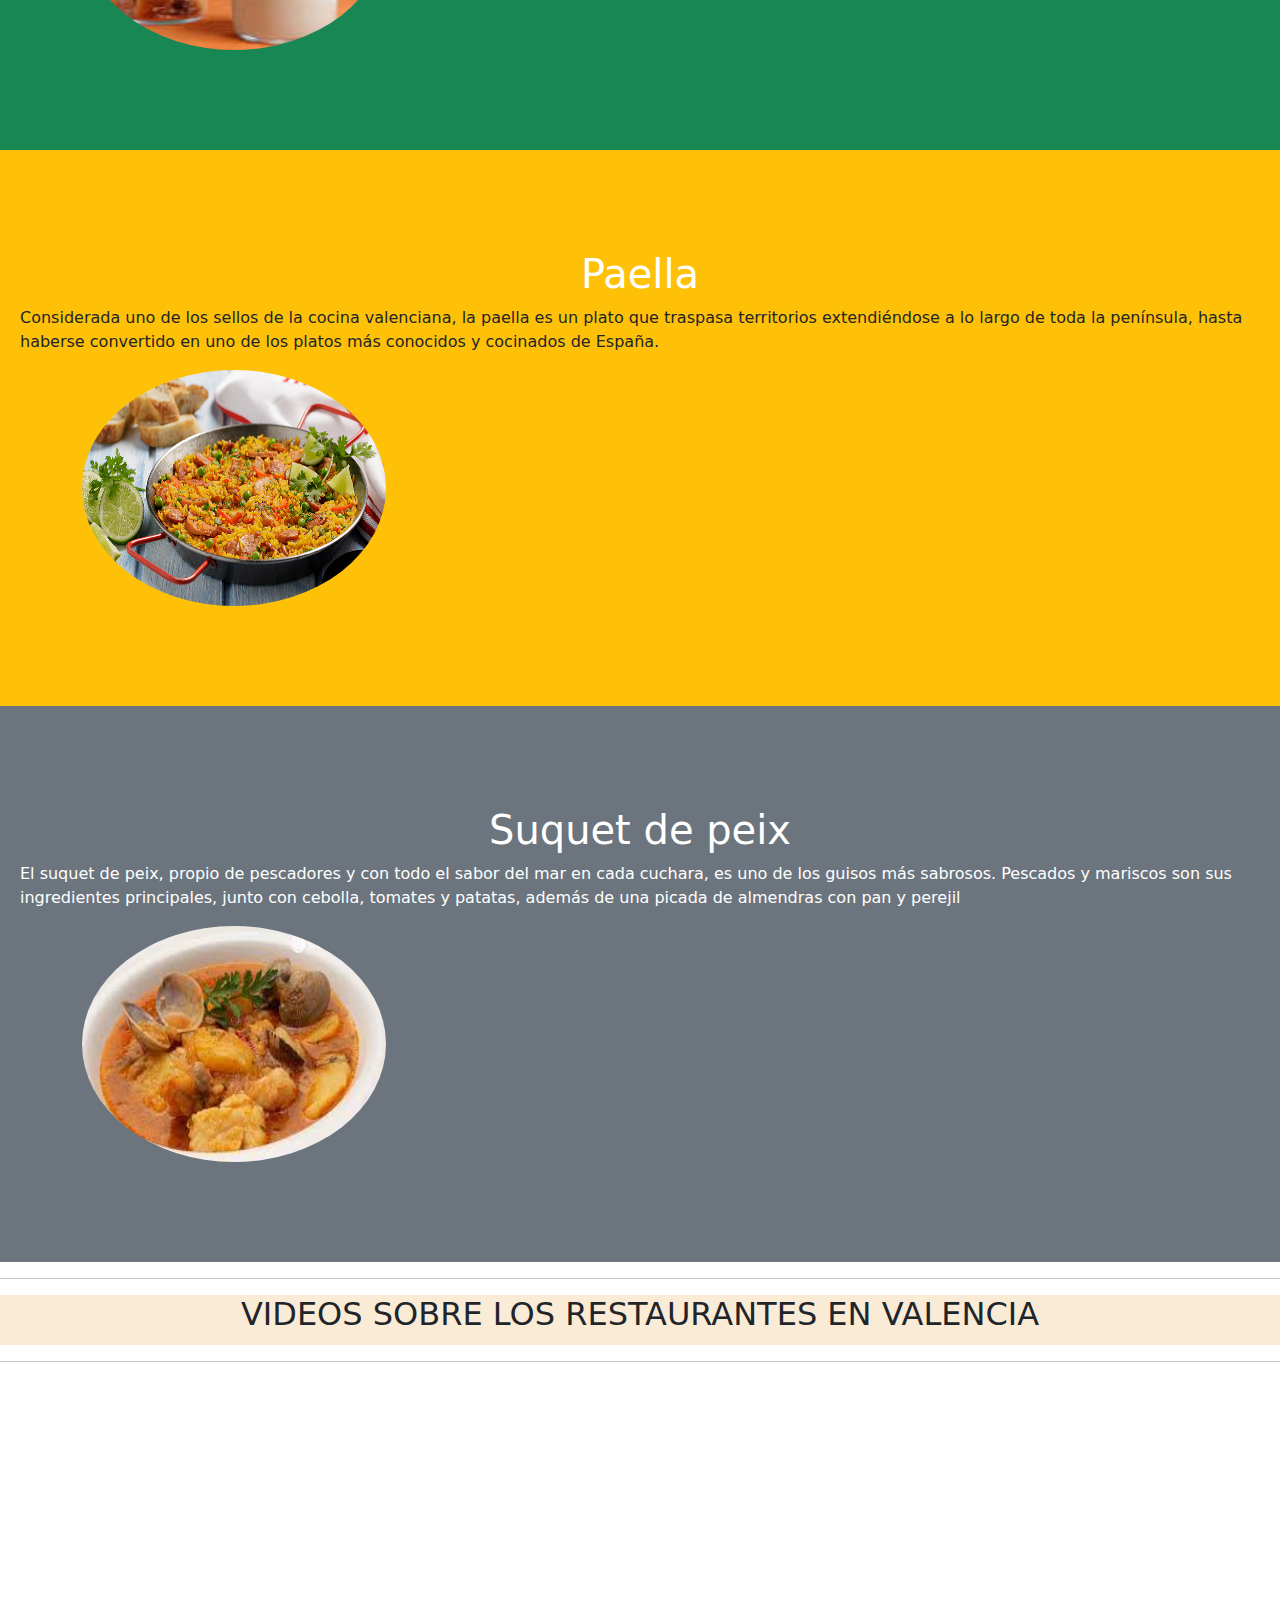
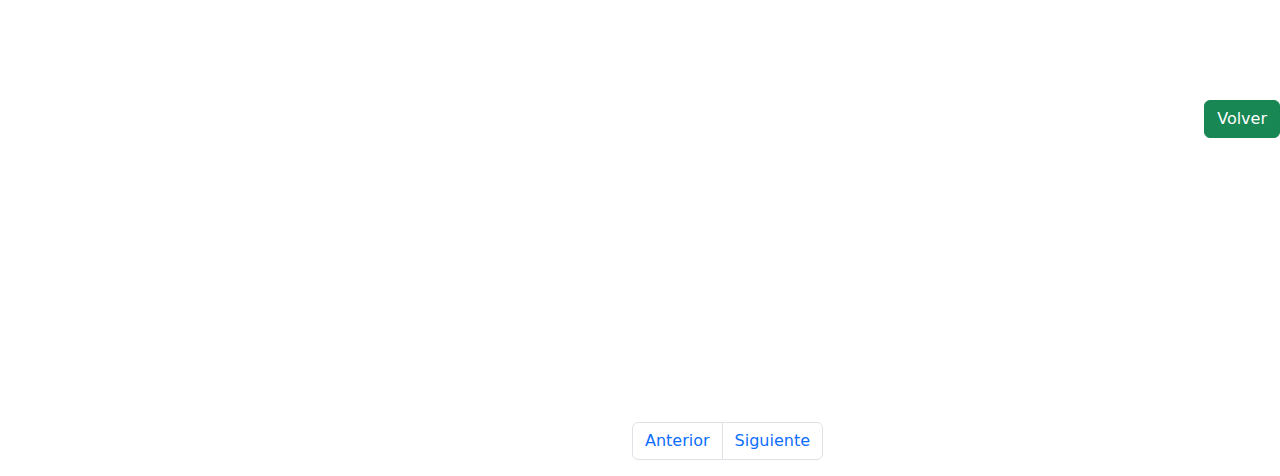
<file: HTML/valencia.html>
<!DOCTYPE html>
<html lang="en">
<head>
    <meta charset="UTF-8">
    <meta name="viewport" content="width=device-width, initial-scale=1.0">
    <title>Valencia</title>
    <link href="https://cdn.jsdelivr.net/npm/bootstrap@5.3.2/dist/css/bootstrap.min.css" rel="stylesheet">
    <script src="https://cdn.jsdelivr.net/npm/bootstrap@5.3.2/dist/js/bootstrap.bundle.min.js"></script>
    <link rel="stylesheet" href="../CSS/valencia.css">
</head>
<body>

    <div class="container-fluid p-5 bg-success text-white text-center">
        <h1>GASTRONOMÍA DE VALENCIA</h1>
        <p>Descubre los platos típicos de la costa valenciana</p> 
    </div>
    
    <div class="titulo2">
        <h5> Disfruta de un recorrido por la Comunidad Valenciana a través de la gastronomía y conoce 
            los platos más emblemáticos de la región elaborados con ingredientes de proximidad</h5>
    </div>

    <div class="restaurantes">
      <h2>MEJORES RESTAURANTES</h2>
    </div>
      
<div id="demo" class="carousel slide" data-bs-ride="carousel">

   
    <div class="carousel-indicators">
      <button type="button" data-bs-target="#demo" data-bs-slide-to="0" class="active"></button>
      <button type="button" data-bs-target="#demo" data-bs-slide-to="1"></button>
      <button type="button" data-bs-target="#demo" data-bs-slide-to="2"></button>
    </div>
    
    
    <div class="carousel-inner">
      <div class="carousel-item active">
        <img src="../IMG/zalamero.jpg" alt="Los Angeles" class="d-block" style="width:100%">
        <div class="carousel-caption">
          <h3>Zalamero</h3>
          <p>
            El único restaurante de Valencia especializado en cocas está en Ruzafa y es uno de los
            mejores planes si buscas una propuesta original y poca vista en un ambiente íntimo en pleno centro de Valencia</p>
        </div>
        
      </div>
      <div class="carousel-item">
        <img src="../IMG/queso.png" alt="Chicago" class="d-block" style="width:100%">
        <div class="carousel-caption">
          <h3>Quesomentero</h3>
          <p>El nuevo cheese bar de Valencia se llama Quesementero y aquí encontrarás todo tipo de platos elaborados con este productom desde salados a dulces.</p>
        </div> 

      </div>
      <div class="carousel-item">
        <img src="../IMG/gaucho.jpg" alt="New York" class="d-block" style="width:100%">
        <div class="carousel-caption">
          <h3>La Cabaña de los Gauchos</h3>
          <p>La Cabaña de los Gauchos, en la Pobla de Vallbona, está considerado uno de los mejores restaurantes de carne a la parilla de Valencia. Puro asado uruguayo.</p>
        </div>  
      </div>
    </div>

    <button class="carousel-control-prev" type="button" data-bs-target="#demo" data-bs-slide="prev">
        <span class="carousel-control-prev-icon"></span>
      </button>
      <button class="carousel-control-next" type="button" data-bs-target="#demo" data-bs-slide="next">
        <span class="carousel-control-next-icon"></span>
      </button>
    </div>

    <h2 class="titulo3">LOS 3 PLATOS TÍPICOS DE VALENCIA</h2>

      <div id="section1" class="container-fluid bg-success text-white" style="padding:100px 20px;">
        <h1>Horchata con fartons</h1>
        <p class="texto1">Por último cabe destacar la combinación de fartons con horchata de chufa 
            Es destacable que este dulce se elaborase especialmente para consumirlo como acompañamiento de la horchata, y es que su textura esponjosa 
            y su sabor delicado lo hacen ser el acompañante perfecto para una de las bebidas preferidas para el verano</p>
            <div class="container mt-3">       
                <img src="../IMG/fartons.jpg" class="rounded-circle" alt="Cinque Terre" width="304" height="236"> 
              </div>
      </div>
      
      <div id="section2" class="container-fluid bg-warning" style="padding:100px 20px;">
        <h1>Paella</h1>
        <p class="texto1">Considerada uno de los sellos de la cocina valenciana, la paella es un plato que 
            traspasa territorios extendiéndose a lo largo de toda la península, 
            hasta haberse convertido en uno de los platos más conocidos y cocinados de España.</p>
            <div class="container mt-3">       
                <img src="../IMG/paella.jpg" class="rounded-circle" alt="Cinque Terre" width="304" height="236"> 
              </div>
      </div>
      
      <div id="section3" class="container-fluid bg-secondary text-white" style="padding:100px 20px;">
        <h1>Suquet de peix</h1>
        <p class="texto1">El suquet de peix, propio de pescadores y con todo el sabor del mar en cada cuchara, 
            es uno de los guisos más sabrosos. Pescados y mariscos son sus ingredientes principales, junto con cebolla, 
            tomates y patatas, además de una picada de almendras con pan y perejil</p>
            <div class="container mt-3">       
                <img src="../IMG/suquet.jpg" class="rounded-circle" alt="Cinque Terre" width="304" height="236"> 
              </div>
      </div>

  <hr>
<h2 class="restaurantes">VIDEOS SOBRE LOS RESTAURANTES EN VALENCIA</h2>
<hr>

    <div class="div4">
        <iframe width="560" height="315" src="https://www.youtube.com/embed/s4zi4qWDsyI?si=f20gCXhGTBPF4nz0" title="YouTube video player" frameborder="0" 
        allow="accelerometer; autoplay; clipboard-write; encrypted-media; gyroscope; picture-in-picture; web-share" allowfullscreen></iframe>
    </div>
  
    <div class="div5">
        <iframe width="560" height="315" src="https://www.youtube.com/embed/Rz2uIK3ktPg?si=XxwGmL6nXaoizjol" title="YouTube video player" frameborder="0"
        allow="accelerometer; autoplay; clipboard-write; encrypted-media; gyroscope; picture-in-picture; web-share" allowfullscreen></iframe>
    </div>

    <div class="spinner-grow text-muted"></div>
  <div class="spinner-grow text-primary"></div>
  <div class="spinner-grow text-success"></div>
  <div class="spinner-grow text-info"></div>
  <div class="spinner-grow text-warning"></div>
  <div class="spinner-grow text-danger"></div>
  <div class="spinner-grow text-secondary"></div>
  <div class="spinner-grow text-dark"></div>
  <div class="spinner-grow text-light"></div>

    <a href="../index.html" class="btn btn-success">Volver</a>

    <div class="container mt-3">
        <ul class="pagination">
          <li class="page-item"><a class="page-link" href="./andalucia.html">Anterior</a></li>
          <li class="page-item"><a class="page-link" href="./cataluña.html">Siguiente</a></li>
        </ul>
      </div>

</body>
</html>
</file>
<file: CSS/andalucia.css>
h1{
    text-align: center;
    color: white;
}

.titulo1{
   padding-top: 45px;
   color: white;
}

.titulo2{
    margin-left: 2%;
    margin-top: 2%;
}
.p1{
    text-align: center;
    color: white;
    height: 43px;
}

.div2{
    float: left;
    height: 50px;
    width: 50px;
}

h3{
    text-align: center;
}

.restaurantes{
    background-color: antiquewhite;
    height: 50px;
    text-align: center;
}

.btn{
    float: right;
}

.titulo3{
    text-shadow: 1px 4px 6px black;
    background-color: saddlebrown;
    text-align: center;
    color: white;
}

.div4{
    float: left;
    margin-left: 50px;
}

.div5{
    float: left;
    margin-left: 350px;
}
</file>
<file: CSS/asturias.css>
h1{
    text-align: center;
    color: white;
}

.titulo1{
   padding-top: 45px;
   color: white;
}

.titulo2{
    margin-left: 2%;
    margin-top: 2%;
}
.p1{
    text-align: center;
    color: white;
    height: 43px;
}

.div2{
    float: left;
    height: 50px;
    width: 50px;
}

h3{
    text-align: center;
}

.restaurantes{
    background-color: antiquewhite;
    height: 50px;
    text-align: center;
}

.btn{
    float: right;
}

.titulo3{
    text-shadow: 1px 4px 6px black;
    background-color: saddlebrown;
    text-align: center;
    color: white;
}

.div4{
    float: left;
    margin-left: 50px;
}

.div5{
    float: left;
    margin-left: 350px;
}

.parrafo2{
color: black;
}

.pagination{
    float: left;
    margin-left: 550px;
}

footer{
    margin-top: 100px;
    background-color: black;
    height: 80px;
    color: white;
  }

  .div8{
    float: left;
    width: 500px;
     }
    
     .div9{
    text-align: center;
    float: left;
    width: 500px;
     }
    
     .div10{
    float: left;
    width: 500px;
    text-align: right;
     }
</file>
<file: CSS/cataluña.css>
h1{
    text-align: center;
    color: white;
}

.titulo1{
   padding-top: 45px;
   color: white;
}

.titulo2{
    margin-left: 2%;
    margin-top: 2%;
}
.p1{
    text-align: center;
    color: white;
    height: 43px;
}

.div2{
    float: left;
    height: 50px;
    width: 50px;
}

h3{
    text-align: center;
}

.restaurantes{
    background-color: antiquewhite;
    height: 50px;
    text-align: center;
}

.btn{
    float: right;
}

.titulo3{
    text-shadow: 1px 4px 6px black;
    background-color: saddlebrown;
    text-align: center;
    color: white;
}

.div4{
    float: left;
    margin-left: 50px;
}

.div5{
    float: left;
    margin-left: 350px;
}

.parrafo2{
color: black;
}

.pagination{
    float: left;
    margin-left: 550px;
}
</file>
<file: CSS/madrid.css>
h1{
    text-align: center;
    color: white;
}

.titulo1{
   padding-top: 45px;
   color: white;
}

.titulo2{
    margin-left: 2%;
    margin-top: 2%;
}
.p1{
    text-align: center;
    color: white;
    height: 43px;
}

.div2{
    float: left;
    height: 50px;
    width: 50px;
}

h3{
    text-align: center;
}

.restaurantes{
    background-color: antiquewhite;
    height: 50px;
    text-align: center;
}

.btn{
    float: right;
}

.titulo3{
    text-shadow: 1px 4px 6px black;
    background-color: saddlebrown;
    text-align: center;
    color: white;
}

.div4{
    float: left;
    margin-left: 50px;
}

.div5{
    float: left;
    margin-left: 350px;
}
</file>
<file: CSS/valencia.css>
h1{
    text-align: center;
    color: white;
}

.titulo1{
   padding-top: 45px;
   color: white;
}

.titulo2{
    margin-left: 2%;
    margin-top: 2%;
}
.p1{
    text-align: center;
    color: white;
    height: 43px;
}

.div2{
    float: left;
    height: 50px;
    width: 50px;
}

h3{
    text-align: center;
}

.restaurantes{
    background-color: antiquewhite;
    height: 50px;
    text-align: center;
}

.btn{
    float: right;
}

.titulo3{
    text-shadow: 1px 4px 6px black;
    background-color: saddlebrown;
    text-align: center;
    color: white;
}

.div4{
    float: left;
    margin-left: 50px;
}

.div5{
    float: left;
    margin-left: 350px;
}

.pagination{
    float: left;
    margin-left: 550px;
}

body {
    position: relative; 
}
</file>
